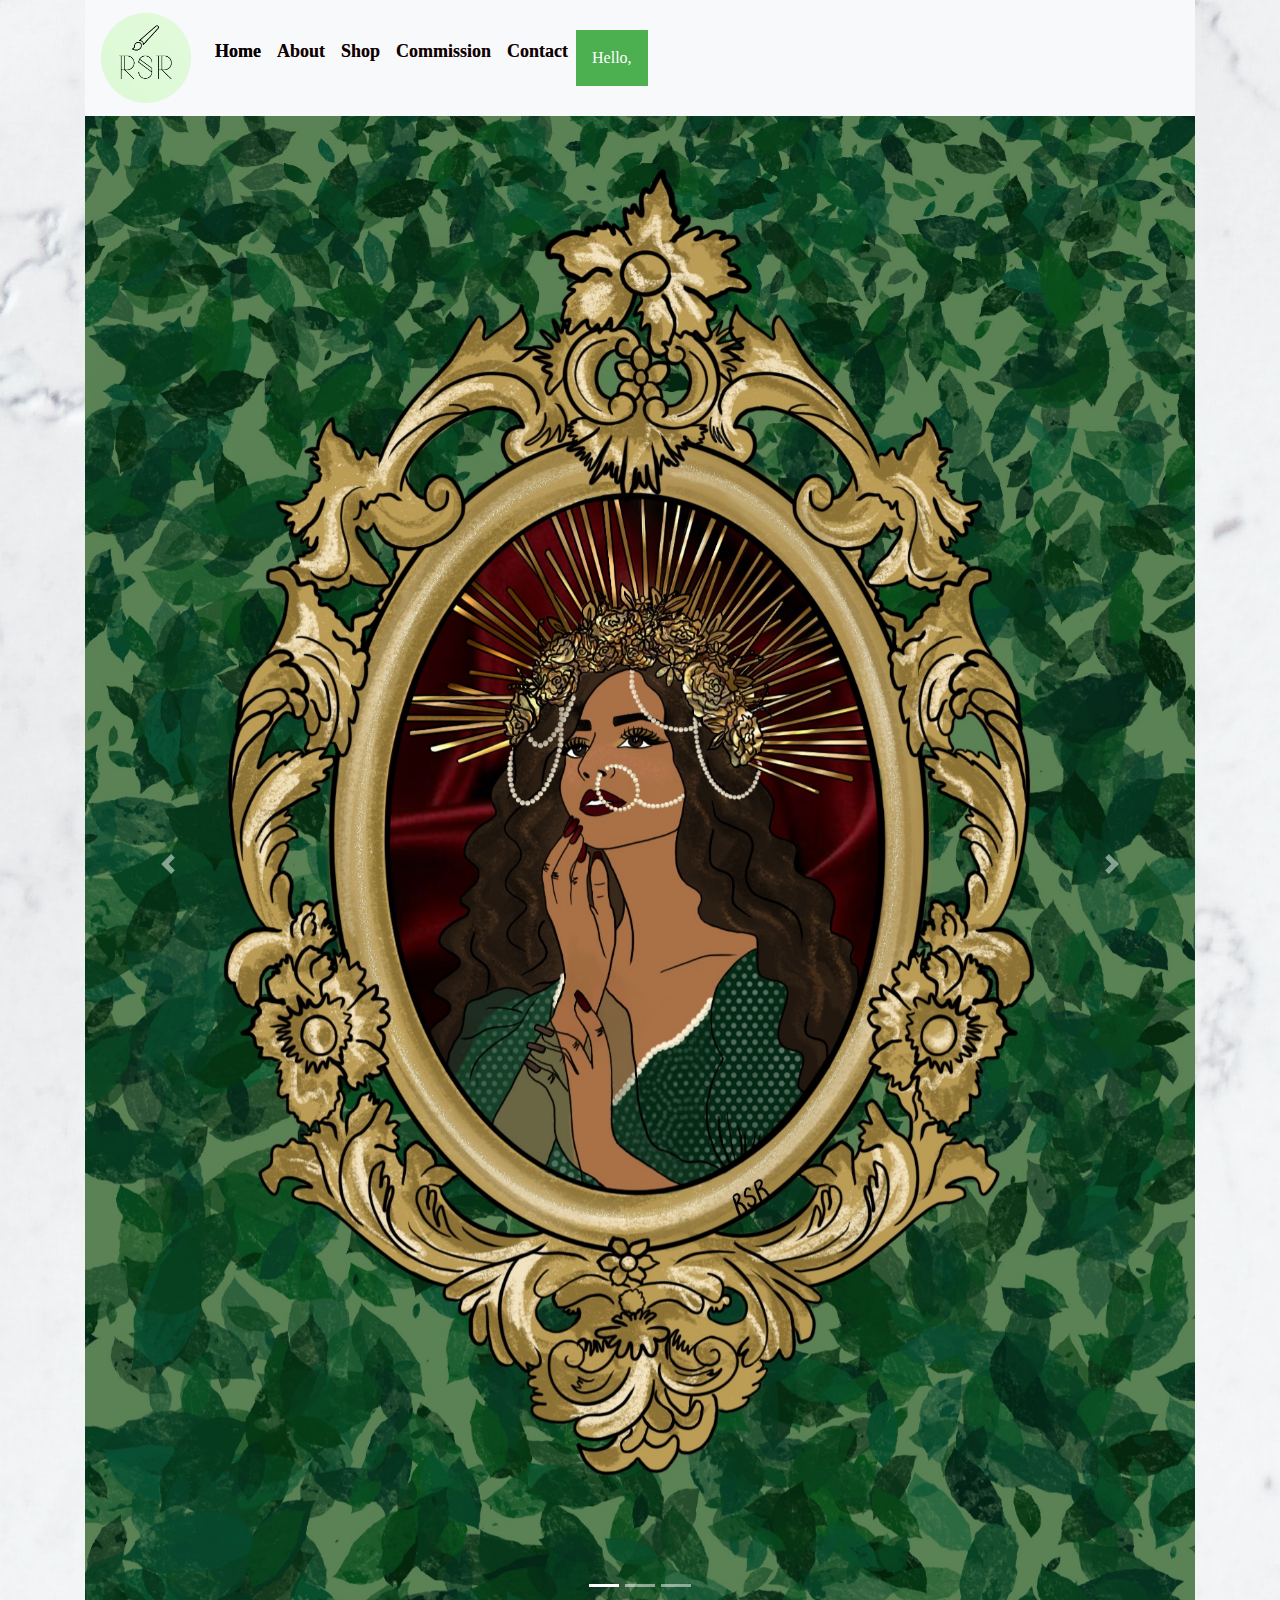
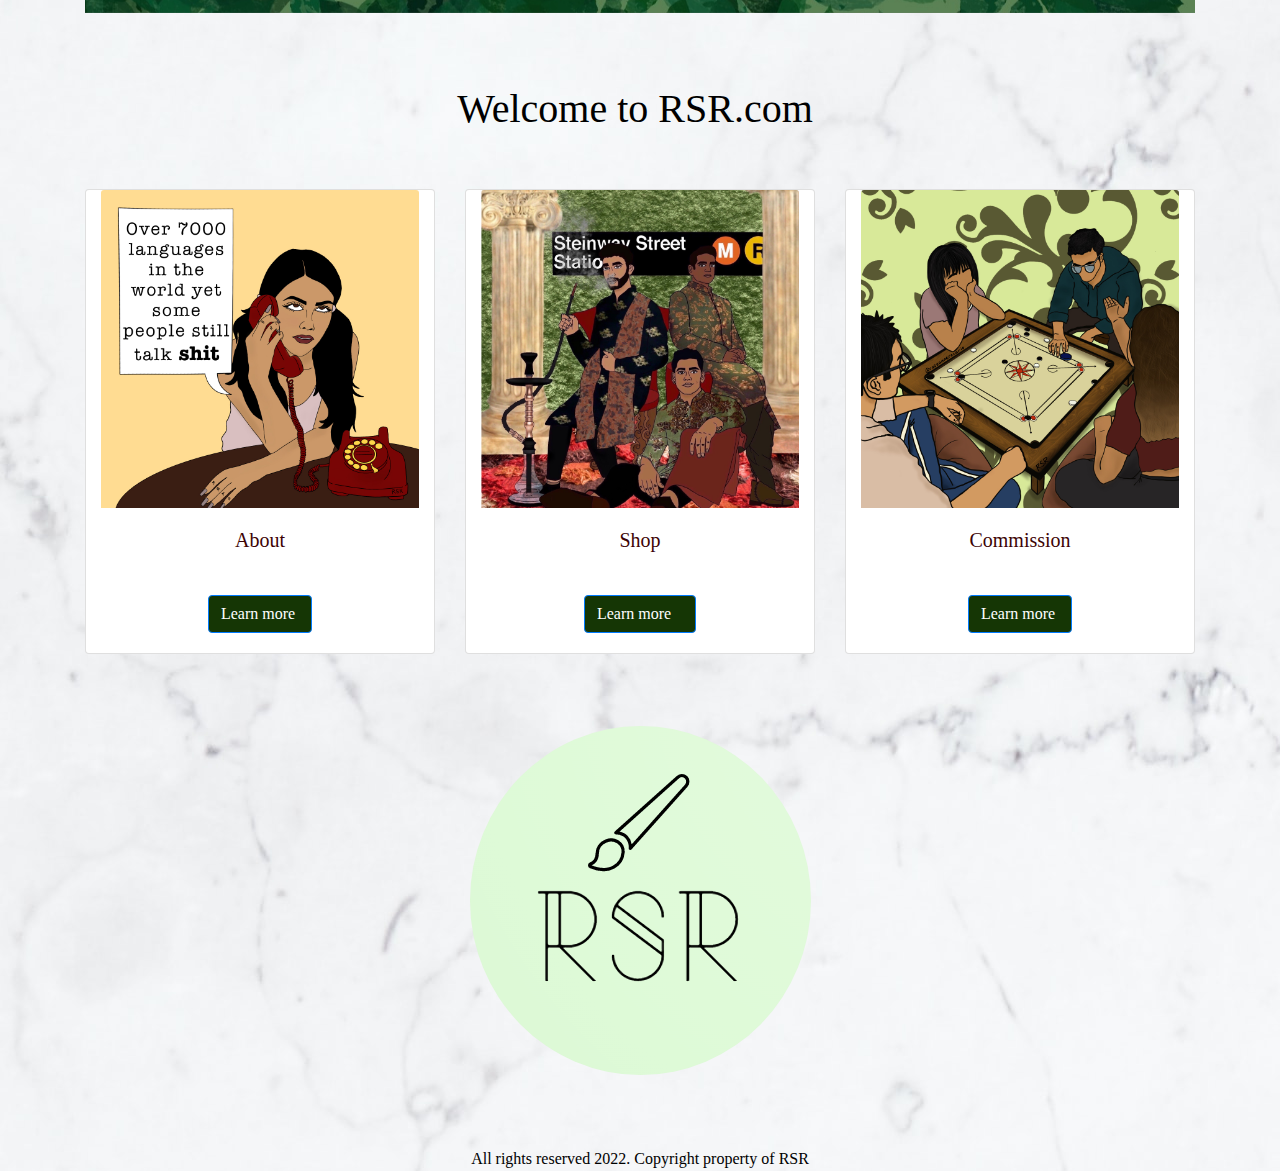
<file: index.html>
<!DOCTYPE html>
<html lang="en">
  <head>
    <meta charset="utf-8">
	<meta http-equiv="X-UA-Compatible" content="IE=edge">
	<meta name="viewport" content="width=device-width, initial-scale=1">
    <title>RSR</title>
    <!-- Bootstrap -->
	<link href="css/bootstrap-4.4.1.css" rel="stylesheet">
	<link href="styles.css" rel="stylesheet" type="text/css">
	<link href="favicon_io/favicon.ico" rel="icon">
  <style>
  .dropbtn {
    background-color: #4CAF50;
    color: white;
    padding: 16px;
    font-size: 16px;
    border: none;
    cursor: pointer;
  }
  
  .dropdown {
    position: relative;
    display: inline-block;
  }
  
  .dropdown-content {
    display: none;
    position: absolute;
    background-color: #f9f9f9;
    min-width: 160px;
    box-shadow: 0px 8px 16px 0px rgba(0,0,0,0.2);
    z-index: 1;
  }
  
  .dropdown-content a {
    color: black;
    padding: 12px 16px;
    text-decoration: none;
    display: block;
  }
  
  .dropdown-content a:hover {background-color: #f1f1f1}
  
  .dropdown:hover .dropdown-content {
    display: block;
  }
  
  .dropdown:hover .dropbtn {
    background-color: #3e8e41;
  }
</style>
  </head>
  <body>
  <div class="container-fluid">
    <div class="container">
      <nav class="navbar navbar-expand-lg navbar-light bg-light"> <a class="navbar-brand" href="index.html"><img src="RSR Logo.png" alt="RSR Logo" width="400" height="400" class="img-fluid rounded-circle"/></a>
        <button class="navbar-toggler" type="button" data-toggle="collapse" data-target="#navbarSupportedContent1" aria-controls="navbarSupportedContent1" aria-expanded="false" aria-label="Toggle navigation"> <span class="navbar-toggler-icon"></span></button>
        <div class="collapse navbar-collapse" id="navbarSupportedContent1">
          <ul class="navbar-nav mr-auto">
            <li class="nav-item active"> <a class="nav-link" href="index.html">Home <span class="sr-only">(current)</span></a></li>
            <li class="nav-item"> <a class="nav-link" href="about.html">About</a></li>
            <li class="nav-item"> <a class="nav-link" href="shop.html">Shop</a></li>
            <li class="nav-item"> <a class="nav-link" href="commission.html">Commission</a></li>
            <li class="nav-item"> <a class="nav-link" href="contact.html">Contact</a></li>
            
            <div class="dropdown">
              <a href="profileRegistrationForm.html">
              <button class="dropbtn" id="welcomeMessage">Hello, </button> </a>
              <div class="dropdown-content">
              <a href="profilePage.html">Profile</a>
              <a href="myArtwork.html">My artwork</a>
              <a href="#" onclick="logout()">Logout</a>
              <!--a href="#">Link 3-->
              </div>
            </div>
          </ul>
        </div>
</nav>
      <div id="carouselExampleIndicators1" class="carousel slide" data-ride="carousel" style="background-color: grey">
        <ol class="carousel-indicators">
          <li data-target="#carouselExampleIndicators1" data-slide-to="0" class="active"></li>
          <li data-target="#carouselExampleIndicators1" data-slide-to="1"></li>
          <li data-target="#carouselExampleIndicators1" data-slide-to="2"></li>
        </ol>
        <div class="carousel-inner" role="listbox">
          <div class="carousel-item active"> <img class="d-block mx-auto img-fluid" src="images/Moharani.jpg" alt="First slide">
            <div class="carousel-caption">
              
              
            </div>
          </div>
          <div class="carousel-item"> <img class="d-block mx-auto img-fluid" src="images/Inner_Tiger.jpg" alt="Second slide">
            <div class="carousel-caption">
              
            </div>
          </div>
          <div class="carousel-item"> <img class="d-block mx-auto img-fluid" src="images/The_Chitkaar.jpg" alt="Third slide">
            <div class="carousel-caption">
              
            </div>
          </div>
        </div>
        <a class="carousel-control-prev" href="#carouselExampleIndicators1" role="button" data-slide="prev"> <span class="carousel-control-prev-icon" aria-hidden="true"></span> <span class="sr-only">Previous</span></a> <a class="carousel-control-next" href="#carouselExampleIndicators1" role="button" data-slide="next"> <span class="carousel-control-next-icon" aria-hidden="true"></span> <span class="sr-only">Next</span></a></div>
		<br>
		<br>
		<br>
      <h1 class="text-center">Welcome to RSR.com&nbsp;</h1>
<br>
		<br>
      <div class="row">
        <div class="col-xl-4">
          <div class="card col-md-4 col-xl-12"> <img class="card-img-top img-fluid" src="images/Talking_Shit.jpg" alt="Card image cap">
            <div class="card-body">
              <h5 class="card-title text-center">About</h5>
              <p class="card-text text-center">&nbsp;</p>
              <a href="about.html" class="btn btn-primary">Learn more&nbsp;</a> </div>
          </div>
        </div>
        <div class="col-xl-4">
          <div class="card col-md-4 col-xl-12"> <img class="card-img-top img-fluid" src="images/Sher_Of_Steinway_Street.jpg" alt="Card image cap">
            <div class="card-body">
              <h5 class="card-title text-center">Shop</h5>
              <p class="card-text text-center">&nbsp;</p>
              <a href="shop.html" class="btn btn-primary">Learn more&nbsp; &nbsp;</a> </div>
          </div>
        </div>
        <div class="col-xl-4">
          <div class="card col-md-4 col-xl-12"> <img class="card-img-top img-fluid" src="images/Carrom_Boreeeed.jpg" alt="Card image cap">
            <div class="card-body">
              <h5 class="card-title text-center">Commission</h5>
              <p class="card-text text-center">&nbsp;</p>
              <a href="commission.html" class="btn btn-primary">Learn more&nbsp;</a> </div>
          </div>
        </div>
      </div>
      <br>
	  <br>
	  <footer>&nbsp;</footer>
	  <div class="text-center">
	    <div class="col-xl-12"><img src="RSR Logo.png" alt="Logo" class="rounded-circle img-fluid"></div>
		  <br>
		  <br>
		  <br>
	    <div class="footer">All rights reserved 2022. Copyright property of RSR</div>
      </div>
    </div>
  </div>
  	
<!-- body code goes here -->
<!-- Scripts and JavaScript code -->
<script src="https://npmcdn.com/parse/dist/parse.min.js"></script>
<script>
  // Initialize Parse
  Parse.initialize("vTvoKmj1THgT8KVwWnKLQ1bLiAHZbc98xZj3V3zL", "1EtflPCMxsYzwARwzwnba08TFwOjRpCc5z24kBtl");
  Parse.serverURL = "https://parseapi.back4app.com/";

  // Check if the user is authenticated and display the profile information
  function checkAuthentication() {
    var currentUser = Parse.User.current();

    if (currentUser) {
      console.log('User is authenticated: ' + currentUser.get("username"));

      // Display the welcome message
      document.getElementById("welcomeMessage").textContent = 'Hello, ' + currentUser.get("username") + '!';

      // Display the email
      document.getElementById("email").textContent = currentUser.get("email");
    } else {
      console.log('User is not authenticated');
      //window.location.href = "profileRegistrationForm.html";
    }
  }

  // Call the checkAuthentication function after the page has finished loading
  document.addEventListener('DOMContentLoaded', checkAuthentication);

  // Function to log out the user
  function logout() {
    Parse.User.logOut().then(() => {
      console.log('User logged out successfully');
      // Redirect to the login page or any other desired page after logout
      window.location.href = "index.html";
    }).catch((error) => {
      console.log('Error while logging out: ' + error.message);
    });
  }
</script>
	<!-- jQuery (necessary for Bootstrap's JavaScript plugins) --> 
	<script src="js/jquery-3.4.1.min.js"></script>

	<!-- Include all compiled plugins (below), or include individual files as needed -->
	<script src="js/popper.min.js"></script> 
  <script src="js/bootstrap-4.4.1.js"></script>
  </body>
</html>
</file>
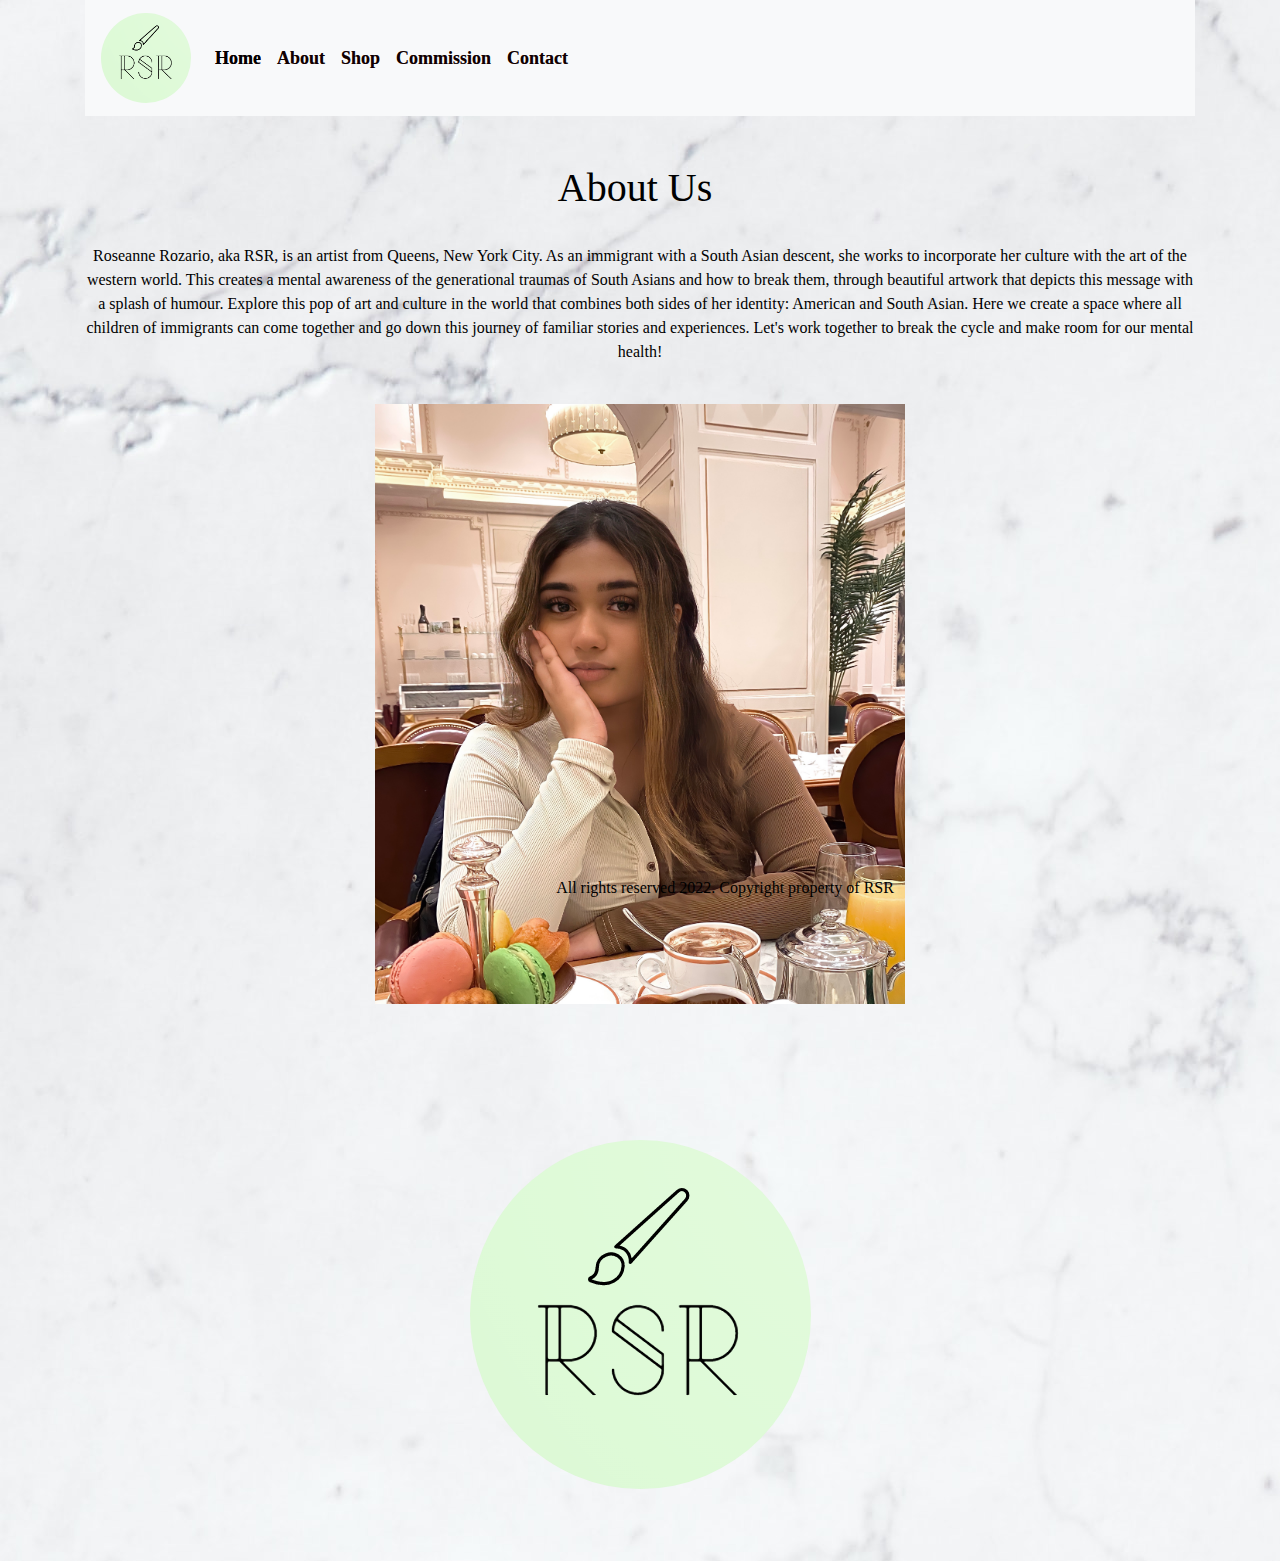
<file: about.html>
<!DOCTYPE html>
<html lang="en">
  <head>
    <meta charset="utf-8">
	<meta http-equiv="X-UA-Compatible" content="IE=edge">
	<meta name="viewport" content="width=device-width, initial-scale=1">
    <title>RSR - About</title>
    <!-- Bootstrap -->
	<link href="css/bootstrap-4.4.1.css" rel="stylesheet">
	<link href="styles.css" rel="stylesheet" type="text/css">
	<link href="favicon_io/favicon.ico" rel="icon">
  </head>
  <body>
  <div class="container-fluid">
    <div class="container">
      <nav class="navbar navbar-expand-lg navbar-light bg-light"> <a class="navbar-brand" href="index.html"><img src="RSR Logo.png" alt="" width="341" height="349" class="img-fluid rounded-circle"/></a>
        
        <div class="collapse navbar-collapse" id="navbarSupportedContent1">
          <ul class="navbar-nav mr-auto">
            <li class="nav-item active"> <a class="nav-link" href="index.html">Home <span class="sr-only">(current)</span></a></li>
            <li class="nav-item"> <a class="nav-link" href="about.html">About</a></li>
            <li class="nav-item"> <a class="nav-link" href="shop.html">Shop</a></li>
            <li class="nav-item"> <a class="nav-link" href="commission.html">Commission</a></li>
            <li class="nav-item"> <a class="nav-link" href="contact.html">Contact</a></li>
          </ul>
        </div>
</nav>
      
		<br>
		<br>
      <h1 class="text-center">About Us&nbsp;</h1>
		<br>
      <p class="text-center">Roseanne Rozario, aka RSR, is an artist from Queens, New York City. As an immigrant with a South Asian descent, she works to incorporate her culture with the art of the western world. This creates a mental awareness of the generational traumas of South Asians and how to break them, through beautiful artwork that depicts this message with a splash of humour. Explore this pop of art and culture in the world that combines both sides of her identity: American and South Asian. Here we create a space where all children of immigrants can come together and go down this journey of familiar stories and experiences. Let's work together to break the cycle and make room for our mental health!<br>
	  </p>
		<br>
		<p class="text-center"> 
		   <img src="images/Remini20211119215608897.jpg" width="530" height="600" alt="The Artist"/></p>
	  	<br>
		<br>
		<br>
		<br>
	  <footer>&nbsp;</footer>
	  <div class="text-center">
	    <div class="col-xl-12"><img src="RSR Logo.png" alt="Logo" class="rounded-circle img-fluid"></div>
		  <br>
		  <br>
		  <br>
	    <div class="col-xl-13">All rights reserved 2022. Copyright property of RSR</div>
      </div>
    </div>
  </div>
  	
<!-- body code goes here -->


	<!-- jQuery (necessary for Bootstrap's JavaScript plugins) --> 
	<script src="js/jquery-3.4.1.min.js"></script>

	<!-- Include all compiled plugins (below), or include individual files as needed -->
	<script src="js/popper.min.js"></script> 
  <script src="js/bootstrap-4.4.1.js"></script>
  </body>
</html>
</file>
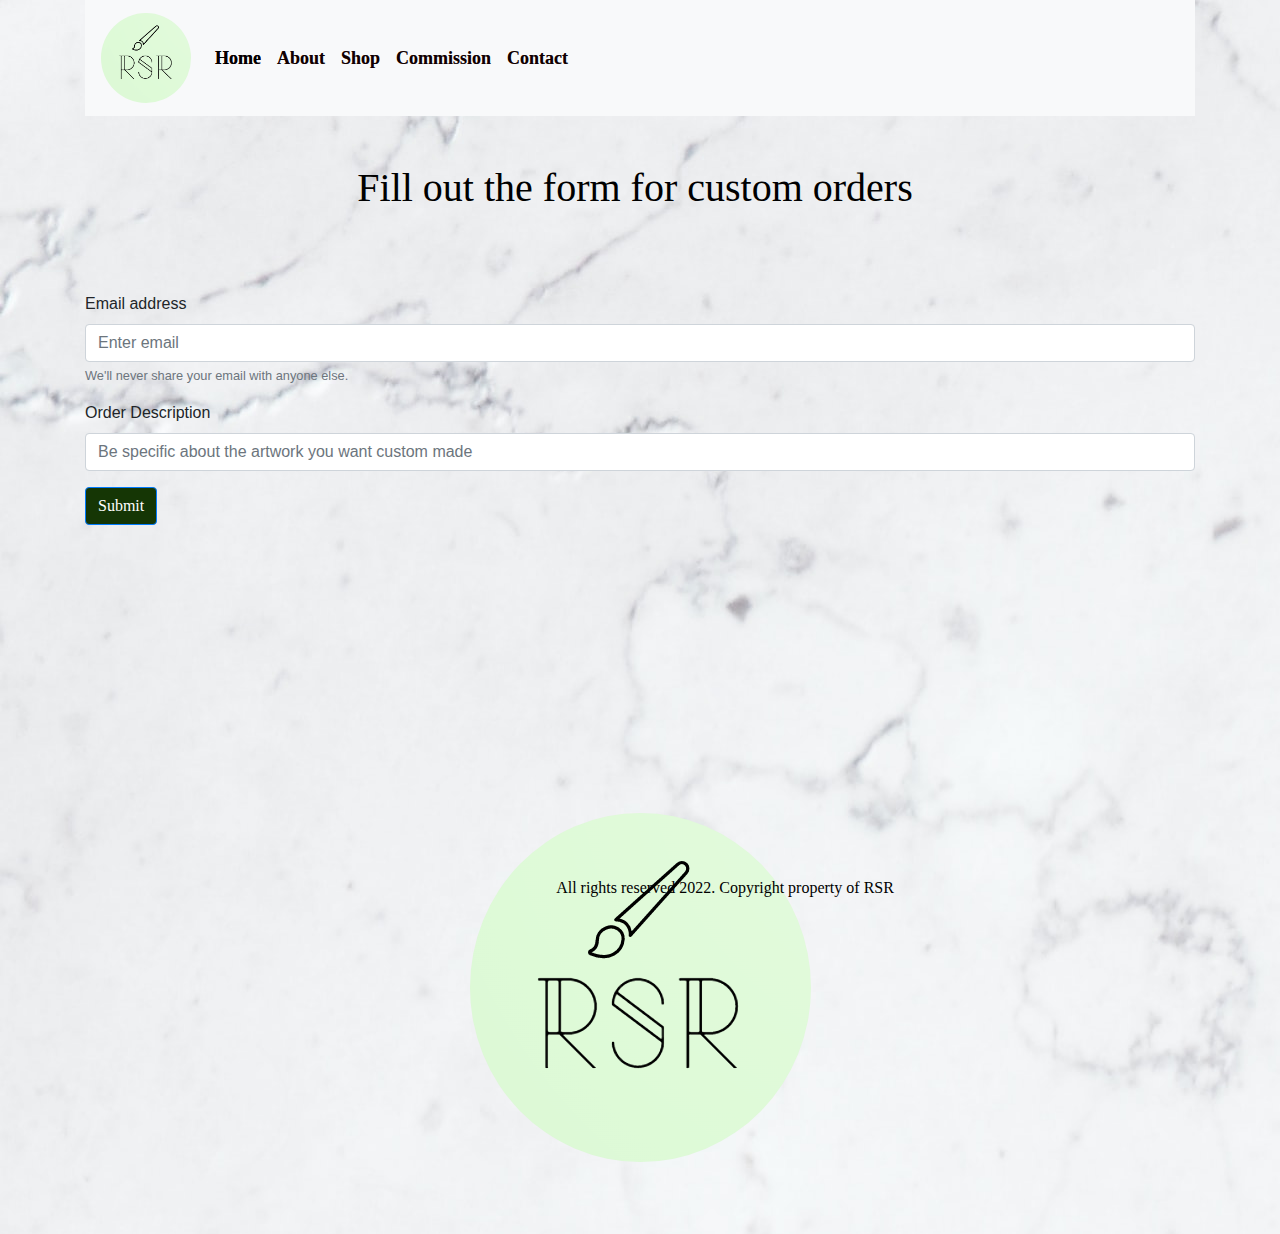
<file: commission.html>
<!DOCTYPE html>
<html lang="en">
  <head>
    <meta charset="utf-8">
	<meta http-equiv="X-UA-Compatible" content="IE=edge">
	<meta name="viewport" content="width=device-width, initial-scale=1">
    <title>RSR - Commission</title>
    <!-- Bootstrap -->
	<link href="css/bootstrap-4.4.1.css" rel="stylesheet">
	<link href="styles.css" rel="stylesheet" type="text/css">
	<link href="favicon_io/favicon.ico" rel="icon">
  </head>
  <body>
  <div class="container-fluid">
    <div class="container">
      <nav class="navbar navbar-expand-lg navbar-light bg-light"> <a class="navbar-brand" href="index.html"><img src="RSR Logo.png" alt="" width="341" height="349" class="img-fluid rounded-circle"/></a>
        
        <div class="collapse navbar-collapse" id="navbarSupportedContent1">
          <ul class="navbar-nav mr-auto">
            <li class="nav-item active"> <a class="nav-link" href="index.html">Home <span class="sr-only">(current)</span></a></li>
            <li class="nav-item"> <a class="nav-link" href="about.html">About</a></li>
            <li class="nav-item"> <a class="nav-link" href="shop.html">Shop</a></li>
            <li class="nav-item"> <a class="nav-link" href="commission.html">Commission</a></li>
            <li class="nav-item"> <a class="nav-link" href="contact.html">Contact</a></li>
          </ul>
        </div>
</nav>
      
		<br>
		<br>
      <h1 class="text-center">Fill out the form for custom orders&nbsp;</h1>
		<br>
		<br>
		<br>
		<form>
			
		  <div class="form-group">
		    <label for="exampleInputEmail1">Email address</label>
		    <input type="email" class="form-control" id="exampleInputEmail1" placeholder="Enter email">
		    <small id="emailHelp1" class="form-text text-muted">We'll never share your email with anyone else.</small> </div>
		  <div class="form-group">
		    <label for="exampleInputOrderDescription">Order Description</label>
		    <input type="description" class="form-control" id="exampleInputDescription" placeholder="Be specific about the artwork you want custom made">
	      </div>
			<a href="form validation.html" type="submit" class="btn btn-primary">Submit</a>
		
	  </form>
	  <br>
		
        <br>
		<br>
		<br>
		<br>
        <br>
	    <br>
		<br>
		<br>
		<br>
		<br>
	  <footer>&nbsp;</footer>
	  <div class="text-center">
	    <div class="col-xl-12"><img src="RSR Logo.png" alt="Logo" class="rounded-circle img-fluid"></div>
		  <br>
		  <br>
		  <br>
	    <div class="col-xl-13">All rights reserved 2022. Copyright property of RSR</div>
      </div>
    </div>
  </div>
  	
<!-- body code goes here -->


	<!-- jQuery (necessary for Bootstrap's JavaScript plugins) --> 
	<script src="js/jquery-3.4.1.min.js"></script>

	<!-- Include all compiled plugins (below), or include individual files as needed -->
	<script src="js/popper.min.js"></script> 
  <script src="js/bootstrap-4.4.1.js"></script>
  </body>
</html>
</file>
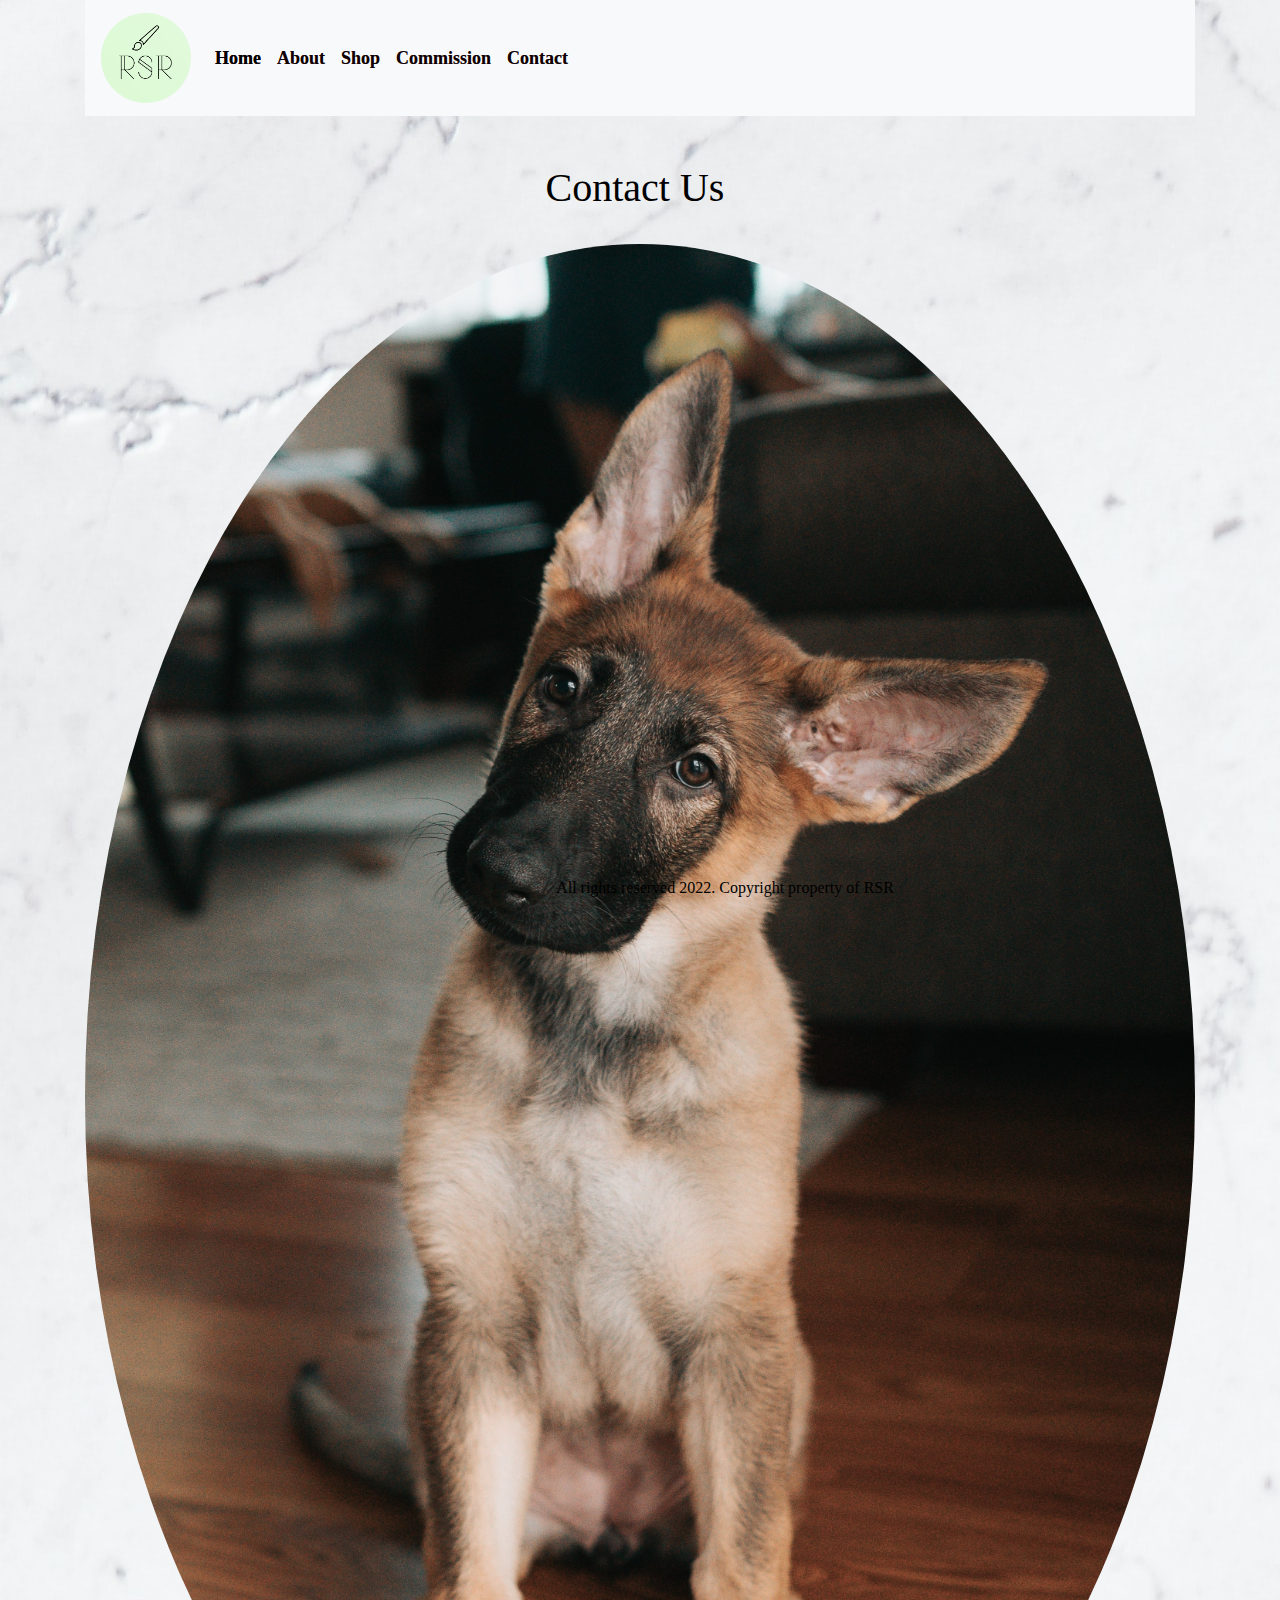
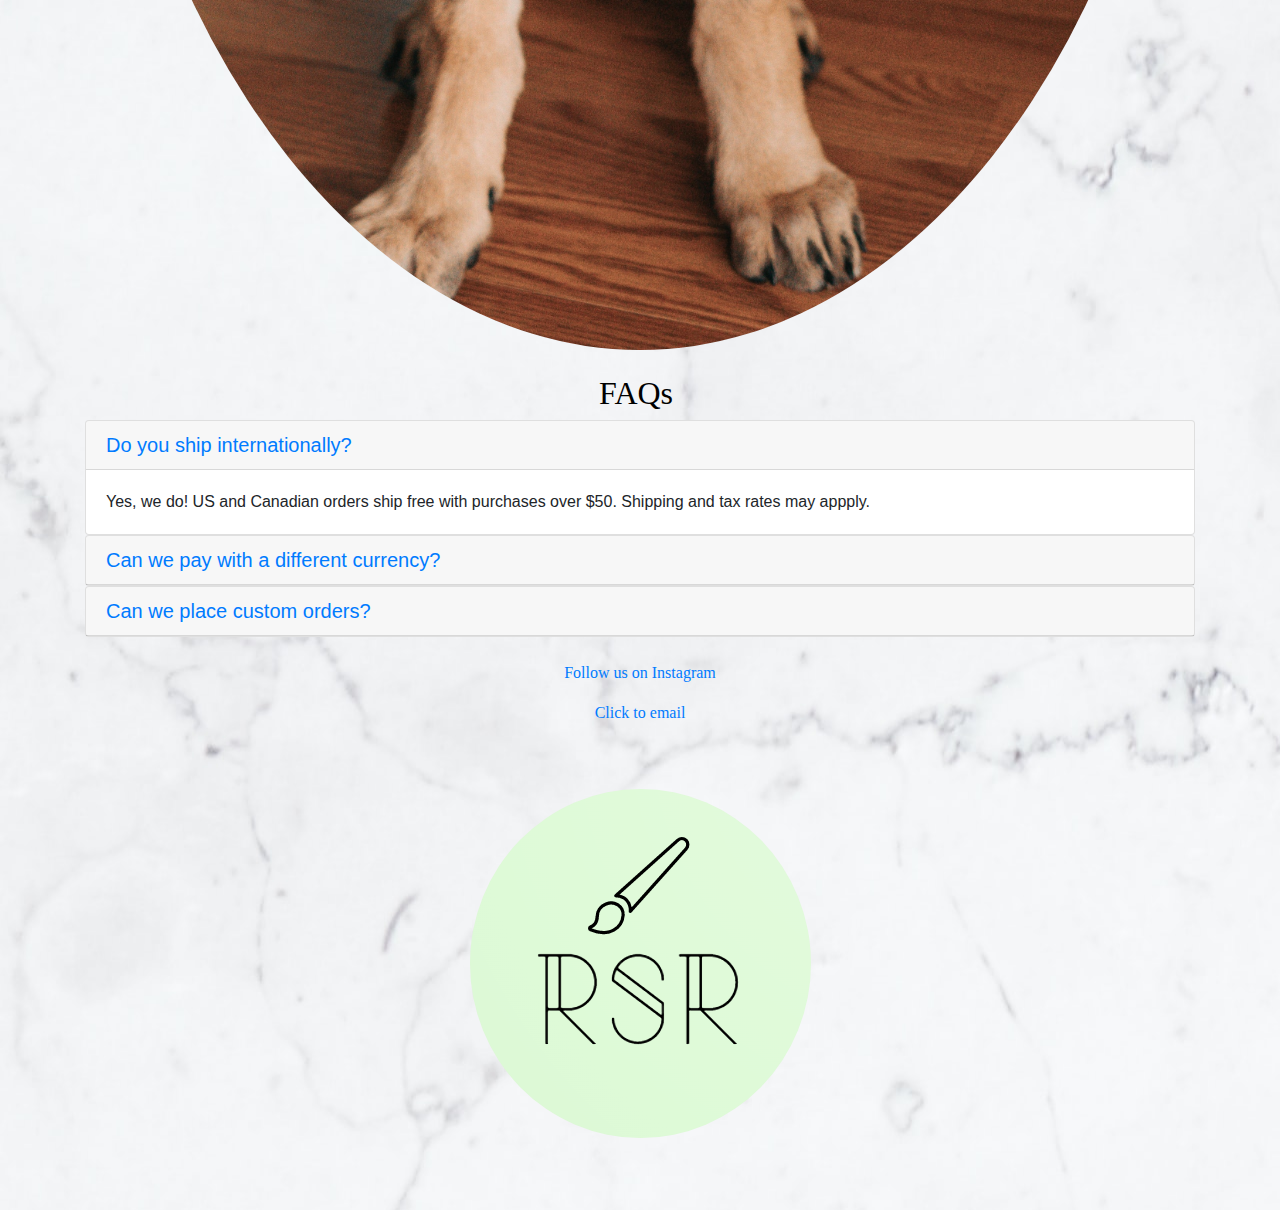
<file: contact.html>
<!DOCTYPE html>
<html lang="en">
  <head>
    <meta charset="utf-8">
	<meta http-equiv="X-UA-Compatible" content="IE=edge">
	<meta name="viewport" content="width=device-width, initial-scale=1">
    <title>RSR - Contact</title>
    <!-- Bootstrap -->
	<link href="css/bootstrap-4.4.1.css" rel="stylesheet">
	<link href="styles.css" rel="stylesheet" type="text/css">
	<link href="favicon_io/favicon.ico" rel="icon">
  </head>
  <body>
  <div class="container-fluid">
    <div class="container">
      <nav class="navbar navbar-expand-lg navbar-light bg-light"> <a class="navbar-brand" href="index.html"><img src="RSR Logo.png" alt="" width="341" height="349" class="img-fluid rounded-circle"/></a>
        
        <div class="collapse navbar-collapse" id="navbarSupportedContent1">
          <ul class="navbar-nav mr-auto">
            <li class="nav-item active"> <a class="nav-link" href="index.html">Home <span class="sr-only">(current)</span></a></li>
            <li class="nav-item"> <a class="nav-link" href="about.html">About</a></li>
            <li class="nav-item"> <a class="nav-link" href="shop.html">Shop</a></li>
            <li class="nav-item"> <a class="nav-link" href="commission.html">Commission</a></li>
            <li class="nav-item"> <a class="nav-link" href="contact.html">Contact</a></li>
          </ul>
        </div>
</nav>
      
		<br>
		<br>
      <h1 class="text-center">Contact Us&nbsp;</h1>
		
		<br>
	  
		
		
		<img src="images/dex-ezekiel-fg8tdcxrkrA-unsplash.jpg" class="img-fluid rounded-circle" alt="Placeholder image"><br>
		<br>
		<h2 class="text-center">FAQs&nbsp;</h2>
		
	  <div id="accordion1" role="tablist">
		  <div class="card">
		    <div class="card-header" role="tab" id="headingOne1">
		      <h5 class="mb-0"> <a data-toggle="collapse" href="#collapseOne1" role="button" aria-expanded="true" aria-controls="collapseOne1"> Do you ship internationally? </a> </h5>
	        </div>
		    <div id="collapseOne1" class="collapse show" role="tabpanel" aria-labelledby="headingOne1" data-parent="#accordion1">
		      <div class="card-body">Yes, we do! US and Canadian orders ship free with purchases over $50. Shipping and tax rates may appply.&nbsp;&nbsp;</div>
	        </div>
	      </div>
		  <div class="card">
		    <div class="card-header" role="tab" id="headingTwo1">
		      <h5 class="mb-0"> <a class="collapsed" data-toggle="collapse" href="#collapseTwo1" role="button" aria-expanded="false" aria-controls="collapseTwo1"> Can we pay with a different currency? </a> </h5>
	        </div>
		    <div id="collapseTwo1" class="collapse" role="tabpanel" aria-labelledby="headingTwo1" data-parent="#accordion1">
		      <div class="card-body">Yes! Currency rates are converted to USD.</div>
	        </div>
	      </div>
		  <div class="card">
		    <div class="card-header" role="tab" id="headingThree1">
		      <h5 class="mb-0"> <a class="collapsed" data-toggle="collapse" href="#collapseThree1" role="button" aria-expanded="false" aria-controls="collapseThree1"> Can we place custom orders? </a> </h5>
	        </div>
		    <div id="collapseThree1" class="collapse" role="tabpanel" aria-labelledby="headingThree1" data-parent="#accordion1">
		      <div class="card-body">Custom orders are placed through the commissions form on our page. Fill it in and expect a response from our team as soon as we possibly can. Time rates may vary due to a large scale of orders. </div>
	        </div>
	      </div>
	  </div>
	  <br>
      <p class="text-center"><a href="https://www.instagram.com/rsrdotcom/?hl=en">Follow us on Instagram</a></p>
	  <p class="text-center"><a href="mailto:roseannerozario@yahoo.com">Click to email</a></p>
		<br>
	  <footer>&nbsp;</footer>
	  <div class="text-center">
	    <div class="col-xl-12"><img src="RSR Logo.png" alt="Logo" class="rounded-circle img-fluid"></div>
		  <br>
		  <br>
		  <br>
	    <div class="col-xl-13">All rights reserved 2022. Copyright property of RSR</div>
      </div>
    </div>
  </div>
  	
<!-- body code goes here -->


	<!-- jQuery (necessary for Bootstrap's JavaScript plugins) --> 
	<script src="js/jquery-3.4.1.min.js"></script>

	<!-- Include all compiled plugins (below), or include individual files as needed -->
	<script src="js/popper.min.js"></script> 
  <script src="js/bootstrap-4.4.1.js"></script>
  </body>
</html>
</file>
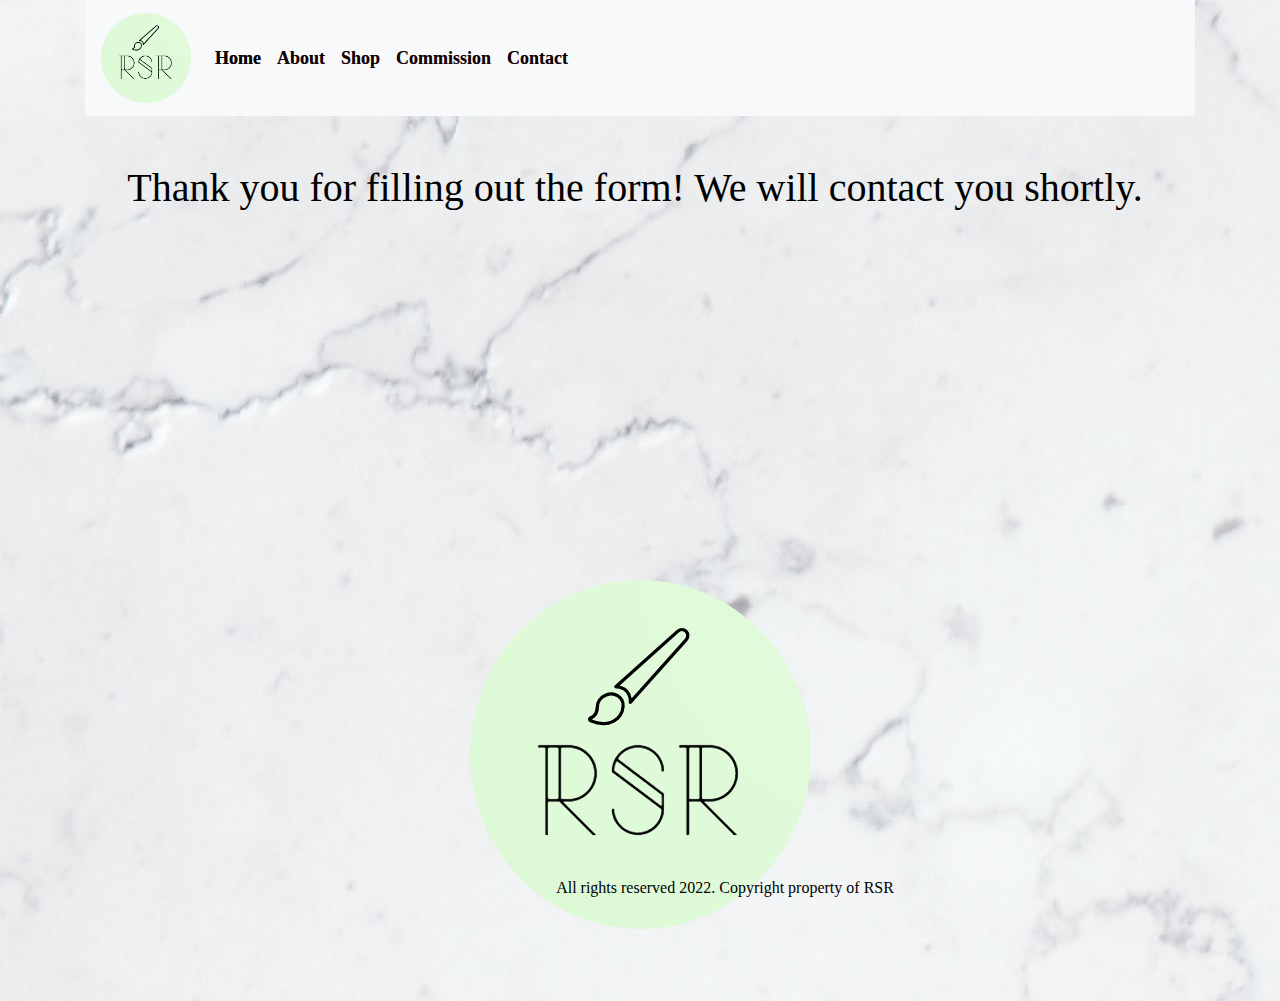
<file: form validation.html>
<!DOCTYPE html>
<html lang="en">
  <head>
    <meta charset="utf-8">
	<meta http-equiv="X-UA-Compatible" content="IE=edge">
	<meta name="viewport" content="width=device-width, initial-scale=1">
    <title>RSR - Commission</title>
    <!-- Bootstrap -->
	<link href="css/bootstrap-4.4.1.css" rel="stylesheet">
	<link href="styles.css" rel="stylesheet" type="text/css">
	<link href="favicon_io/favicon.ico" rel="icon">
  </head>
  <body>
  <div class="container-fluid">
    <div class="container">
      <nav class="navbar navbar-expand-lg navbar-light bg-light"> <a class="navbar-brand" href="index.html"><img src="RSR Logo.png" alt="" width="341" height="349" class="img-fluid rounded-circle"/></a>
        
        <div class="collapse navbar-collapse" id="navbarSupportedContent1">
          <ul class="navbar-nav mr-auto">
            <li class="nav-item active"> <a class="nav-link" href="index.html">Home <span class="sr-only">(current)</span></a></li>
            <li class="nav-item"> <a class="nav-link" href="about.html">About</a></li>
            <li class="nav-item"> <a class="nav-link" href="shop.html">Shop</a></li>
            <li class="nav-item"> <a class="nav-link" href="commission.html">Commission</a></li>
            <li class="nav-item"> <a class="nav-link" href="contact.html">Contact</a></li>
          </ul>
        </div>
</nav>
      
		<br>
		<br>
      <h1 class="text-center">Thank you for filling out the form! We will contact you shortly.&nbsp;</h1>
		<br>
		<br>
		<br>
		
	  <br>
		
        <br>
		<br>
		<br>
		<br>
        <br>
	    <br>
		<br>
		<br>
		<br>
		<br>
	  <footer>&nbsp;</footer>
	  <div class="text-center">
	    <div class="col-xl-12"><img src="RSR Logo.png" alt="Logo" class="rounded-circle img-fluid"></div>
		  <br>
		  <br>
		  <br>
	    <div class="col-xl-13">All rights reserved 2022. Copyright property of RSR</div>
      </div>
    </div>
  </div>
  	
<!-- body code goes here -->


	<!-- jQuery (necessary for Bootstrap's JavaScript plugins) --> 
	<script src="js/jquery-3.4.1.min.js"></script>

	<!-- Include all compiled plugins (below), or include individual files as needed -->
	<script src="js/popper.min.js"></script> 
  <script src="js/bootstrap-4.4.1.js"></script>
  </body>
</html>
</file>
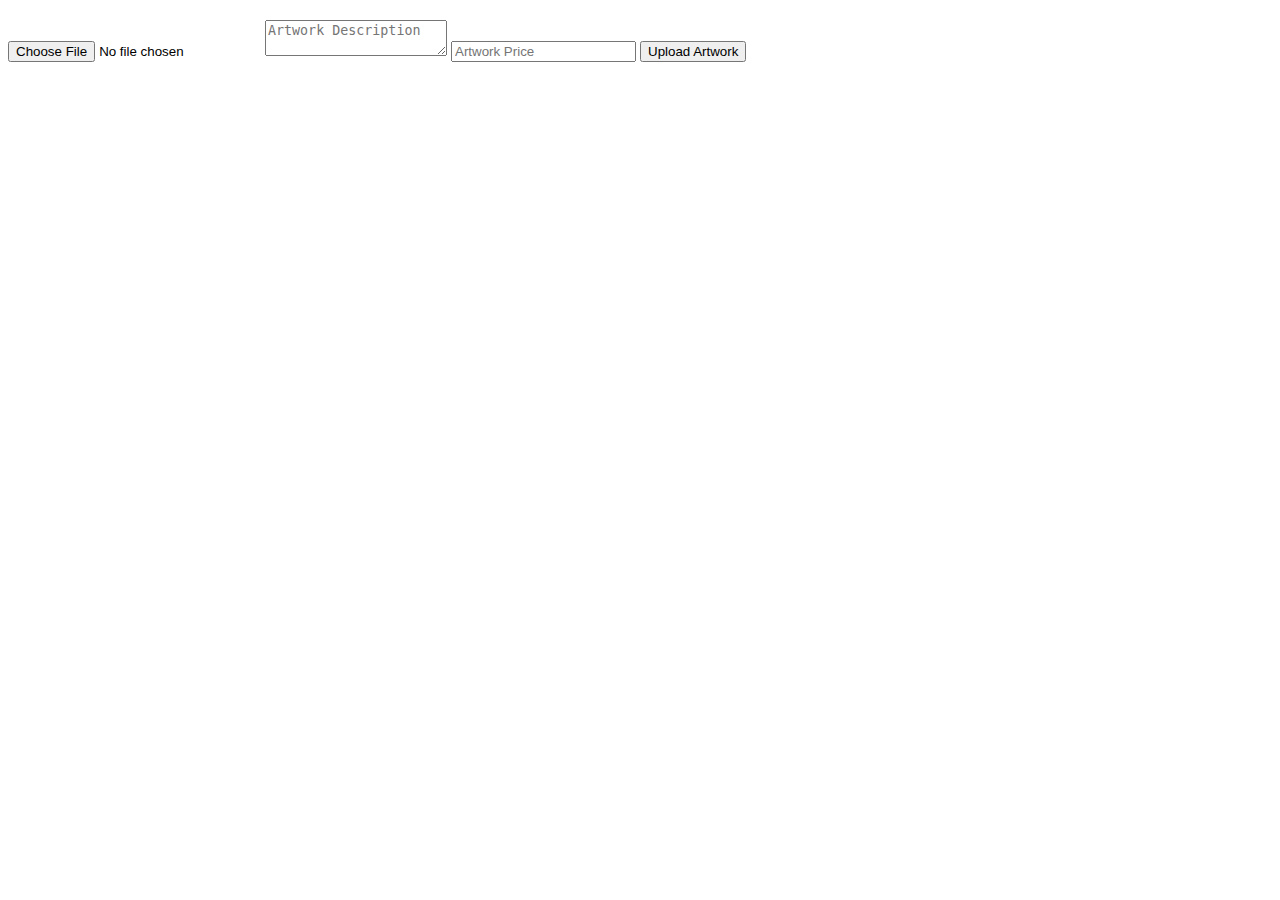
<file: myArtwork.html>
<!DOCTYPE html>
<html lang="en">
<head>
  <!-- Head content -->
  <style>
    /* CSS style for the container of uploaded artworks */
    #artworksContainer {
      display: flex;
      flex-wrap: wrap;
    }

    /* CSS style for each artwork item */
    .artwork-item {
      flex: 0 0 250px; /* Fix the width of each item to 250px */
      margin: 10px; /* Add margin to separate artworks */
    }

    /* CSS style for the artwork images */
    .artwork-item img {
      width: 100%;
      height: auto;
    }
  </style>
</head>
<body>
  <!-- HTML body content -->
  <!-- Add this element where you want to display the username -->
  <h2 id="artworkMessage"></h2>

  <!-- Form for image, description, and price upload -->
  <form id="uploadForm">
    <input type="file" id="artworkImage" accept="image/*">
    <textarea id="artworkDescription" placeholder="Artwork Description"></textarea>
    <input type="number" id="artworkPrice" placeholder="Artwork Price">
    <button type="button" onclick="uploadArtwork()">Upload Artwork</button>
  </form>

  <!-- Container to display uploaded artworks -->
  <div id="artworksContainer"></div>

  <!-- Scripts and JavaScript code -->
  <script src="https://npmcdn.com/parse/dist/parse.min.js"></script>
  <script>
    // Define currentUser as a global variable
  var currentUser;

    // Initialize Parse
    Parse.initialize("vTvoKmj1THgT8KVwWnKLQ1bLiAHZbc98xZj3V3zL", "1EtflPCMxsYzwARwzwnba08TFwOjRpCc5z24kBtl");
    Parse.serverURL = "https://parseapi.back4app.com/";

    // Check if the user is authenticated and display the profile information
    function checkAuthentication() {
      currentUser = Parse.User.current();

      if (currentUser) {
        console.log('User is authenticated: ' + currentUser.get("username"));

        // Display the welcome message
        document.getElementById("artworkMessage").textContent = currentUser.get("username") + ' Artworks ' + '!';

        // Display the email
        //document.getElementById("email").textContent = currentUser.get("email");

        // Fetch and display the uploaded artworks
        displayArtworks(currentUser);
      } else {
        console.log('User is not authenticated');
        window.location.href = "profileRegistrationForm.html";
      }
    }

    // Call the checkAuthentication function after the page has finished loading
    document.addEventListener('DOMContentLoaded', checkAuthentication);

    // Function to handle artwork upload
    function uploadArtwork() {
      var currentUser = Parse.User.current();

      if (currentUser) {
        var artworkImage = document.getElementById("artworkImage").files[0];
        var artworkDescription = document.getElementById("artworkDescription").value;
        var artworkPrice = parseFloat(document.getElementById("artworkPrice").value);

        if (!artworkImage || !artworkDescription || isNaN(artworkPrice)) {
          alert("Please fill in all fields.");
          return;
        }

        var Artwork = Parse.Object.extend("Artwork");
        var artwork = new Artwork();

        artwork.set("user", currentUser);
        artwork.set("description", artworkDescription);
        artwork.set("price", artworkPrice);

        var artworkImageFile = new Parse.File("artworkImage.jpg", artworkImage);
        artwork.set("image", artworkImageFile);

        artwork.save().then(function(savedArtwork) {
          console.log("Artwork uploaded successfully!");
          // Clear the form fields after successful upload
          document.getElementById("artworkImage").value = "";
          document.getElementById("artworkDescription").value = "";
          document.getElementById("artworkPrice").value = "";

          // Refresh the displayed artworks to include the newly uploaded artwork
          displayArtworks(currentUser);
        }).catch(function(error) {
          console.log("Error uploading artwork: " + error.message);
          alert("Error uploading artwork. Please try again.");
        });
      } else {
        console.log('User is not authenticated');
        window.location.href = "profileRegistrationForm.html";
      }
    }

    // Function to fetch and display the uploaded artworks
    function displayArtworks(currentUser) {
      // Create a new Parse query for the "Artwork" class
      var Artwork = Parse.Object.extend("Artwork");
      var query = new Parse.Query(Artwork);

      // Include only artworks created by the current user
      query.equalTo("user", currentUser);

      // Fetch the artworks
      query.find().then(function(results) {
        var artworksContainer = document.getElementById("artworksContainer");
        artworksContainer.innerHTML = ""; // Clear the container before adding new artworks

        // Loop through the fetched artworks and create HTML elements to display them
        results.forEach(function(artwork) {
          var imageUrl = artwork.get("image").url();
          var description = artwork.get("description");
          var price = artwork.get("price");

          // Create elements for each artwork
          var artworkElement = document.createElement("div");
          artworkElement.className = "artwork-item";

          var imageElement = document.createElement("img");
          imageElement.src = imageUrl;
          imageElement.alt = "Artwork Image";
          imageElement.style.width = "100%"; // Set image width to 100%
          var descriptionElement = document.createElement("p");
          descriptionElement.textContent = "Description: " + description;

          var priceElement = document.createElement("p");
          priceElement.textContent = "Price: $" + price;

          // Create edit button
          var editButton = document.createElement("button");
          editButton.textContent = "Edit";
          editButton.onclick = function() {
            editArtwork(artwork);
          };

          // Create delete button
          var deleteButton = document.createElement("button");
          deleteButton.textContent = "Delete";
          deleteButton.onclick = function() {
            deleteArtwork(artwork, currentUser);
          };

          // Append the elements to the container
          artworkElement.appendChild(imageElement);
          artworkElement.appendChild(descriptionElement);
          artworkElement.appendChild(priceElement);
          artworkElement.appendChild(editButton);
          artworkElement.appendChild(deleteButton);

          artworksContainer.appendChild(artworkElement);
        });
      }).catch(function(error) {
        console.log('Error fetching artworks: ' + error.message);
      });
    }

    // Function to handle artwork edit
    function editArtwork(artwork) {
      var newDescription = prompt("Enter the new description:", artwork.get("description"));
      var newPrice = parseFloat(prompt("Enter the new price:", artwork.get("price")));
      if (newDescription && !isNaN(newPrice)) {
        artwork.set("description", newDescription);
        artwork.set("price", newPrice);

        artwork.save().then(function(updatedArtwork) {
          console.log("Artwork updated successfully!");
          // Refresh the displayed artworks to show the updated information
          displayArtworks(currentUser);
        }).catch(function(error) {
          console.log("Error updating artwork: " + error.message);
          alert("Error updating artwork. Please try again.");
        });
      } else {
        console.log("Invalid input for edit.");
      }
    }

    // Function to handle artwork deletion
    function deleteArtwork(artwork, currentUser) {
      var confirmDelete = confirm("Are you sure you want to delete this artwork?");
      if (confirmDelete) {
        artwork.destroy().then(function(deletedArtwork) {
          console.log("Artwork deleted successfully!");
          // Refresh the displayed artworks to remove the deleted artwork
          displayArtworks(currentUser);
        }).catch(function(error) {
          console.log("Error deleting artwork: " + error.message);
          alert("Error deleting artwork. Please try again.");
        });
      }
    }
  </script>
</body>
</html>
</file>
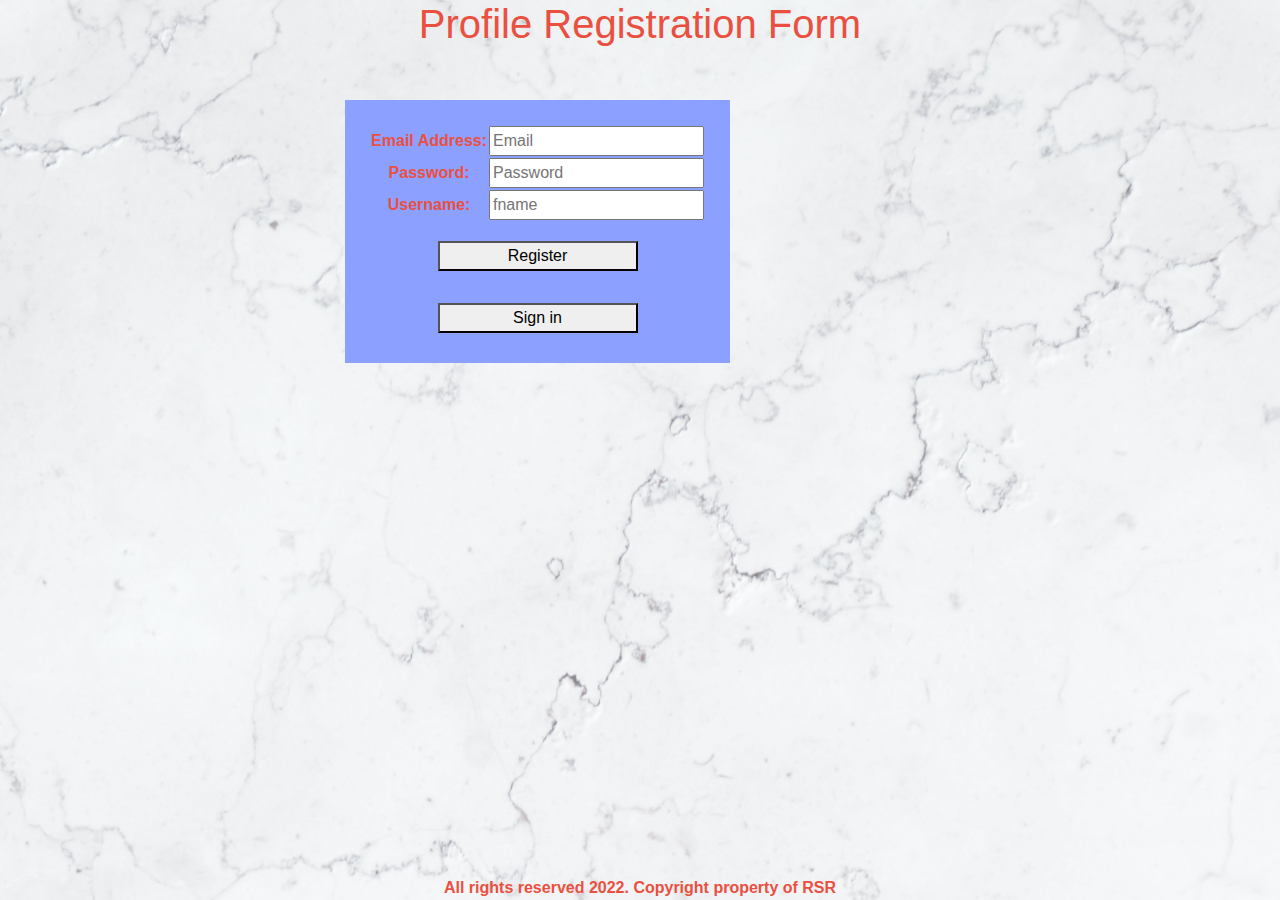
<file: profileRegistrationForm.html>
<!-- Update the profileRegistrationForm code -->
<!DOCTYPE html>
<html lang="en">
<head>
  <meta charset="utf-8">
  <meta http-equiv="X-UA-Compatible" content="IE=edge">
  <meta name="viewport" content="width=device-width, initial-scale=1">
  <title>RSR - Registration Form</title>
  <link href="css/bootstrap-4.4.1.css" rel="stylesheet">
  <link href="styles.css" rel="stylesheet" type="text/css">
  <link href="favicon_io/favicon.ico" rel="icon">
  <script type="text/javascript" src="https://npmcdn.com/parse/dist/parse.min.js"></script>
</head>

<body>

  <div class="profile">
    <h1>Profile Registration Form</h1>
    <div class="box">
      <form>
        <div class="boxes">
          <table>
            <tr>
              <td>Email Address:</td>
              <td><input id="email1" type="email" placeholder="Email" name=""></td>
            </tr>
            <tr>
              <td>Password:</td>
              <td><input id="password1" type="password" placeholder="Password" name=""></td>
            </tr>
            <tr>
              <td>Username:</td>
              <td><input id="username1" type="text" placeholder="fname" name=""></td>
            </tr>
            
          </table>
        </div>
        <div class="buttons">
          <div class="action_btn">
            <tr>
              <td>
                <div class="butcenter">
                  <button id="registerButton" name="submit" class="action_btn submit" type="button" onclick="register()">Register</button>
                </div>
              </td>
            </tr>
            <tr>
              <td>
                <div class="butcenter1">
                  <button id="loginButton" name="submit" class="action_btn Sign in" type="button" onclick="logIn()">Sign in</button>
                </div>
              </td>
            </tr>
          </div>
        </div>
      </form>
    </div>
    <div class="col-xl-13">All rights reserved 2022. Copyright property of RSR</div>
  </div>

  <script>
    
  // Initialize Parse
  Parse.initialize("vTvoKmj1THgT8KVwWnKLQ1bLiAHZbc98xZj3V3zL", "1EtflPCMxsYzwARwzwnba08TFwOjRpCc5z24kBtl");
  Parse.serverURL = "https://parseapi.back4app.com/";

  function checkExistingUsername(username) {
    var query = new Parse.Query(Parse.User);
    query.equalTo("username", username);
    return query.first();
  }

  async function register() {
    var username = document.getElementById("username1").value;
    var email = document.getElementById("email1").value;
    var password = document.getElementById("password1").value;

    if (username.trim() === '' || email.trim() === '' || password.trim() === '') {
      alert('Registration failed. Please fill in all fields.');
    } else {
      try {
        // Check if the username already exists
        var existingUser = await checkExistingUsername(username);
        if (existingUser) {
          alert('Registration failed. Username already exists.');
        } else {
          var user = new Parse.User();
          user.set("username", username);
          user.set("email", email);
          user.set("password", password);

          await user.signUp();
          alert('Registration successful!');
          console.log('User created successfully with username: ' + user.get("username") + ', email: ' + user.get("email") + ', and password');
          window.location.href = "index.html";
        }
      } catch (error) {
        alert('Registration failed. Please try again.');
        console.log('Error: ' + error.message);
      }
    }
  }

  function logIn() {
    var username = document.getElementById("username1").value;
    var password = document.getElementById("password1").value;

    if (username.trim() === '' || password.trim() === '') {
      alert('Sign in failed. Please enter your username and password.');
    } else {
      Parse.User.logIn(username, password).then(function(user) {
        console.log('User signed in successfully: ' + user.get("username"));
        alert('Sign in successful!');
        
        window.location.replace("index.html");
        
      }).catch(function(error) {
        alert('Sign in failed. Please check your username and password.');
        console.log('Error: ' + error.message);
      });
    }
  }
  
  </script>
</body>
</html>
</file>
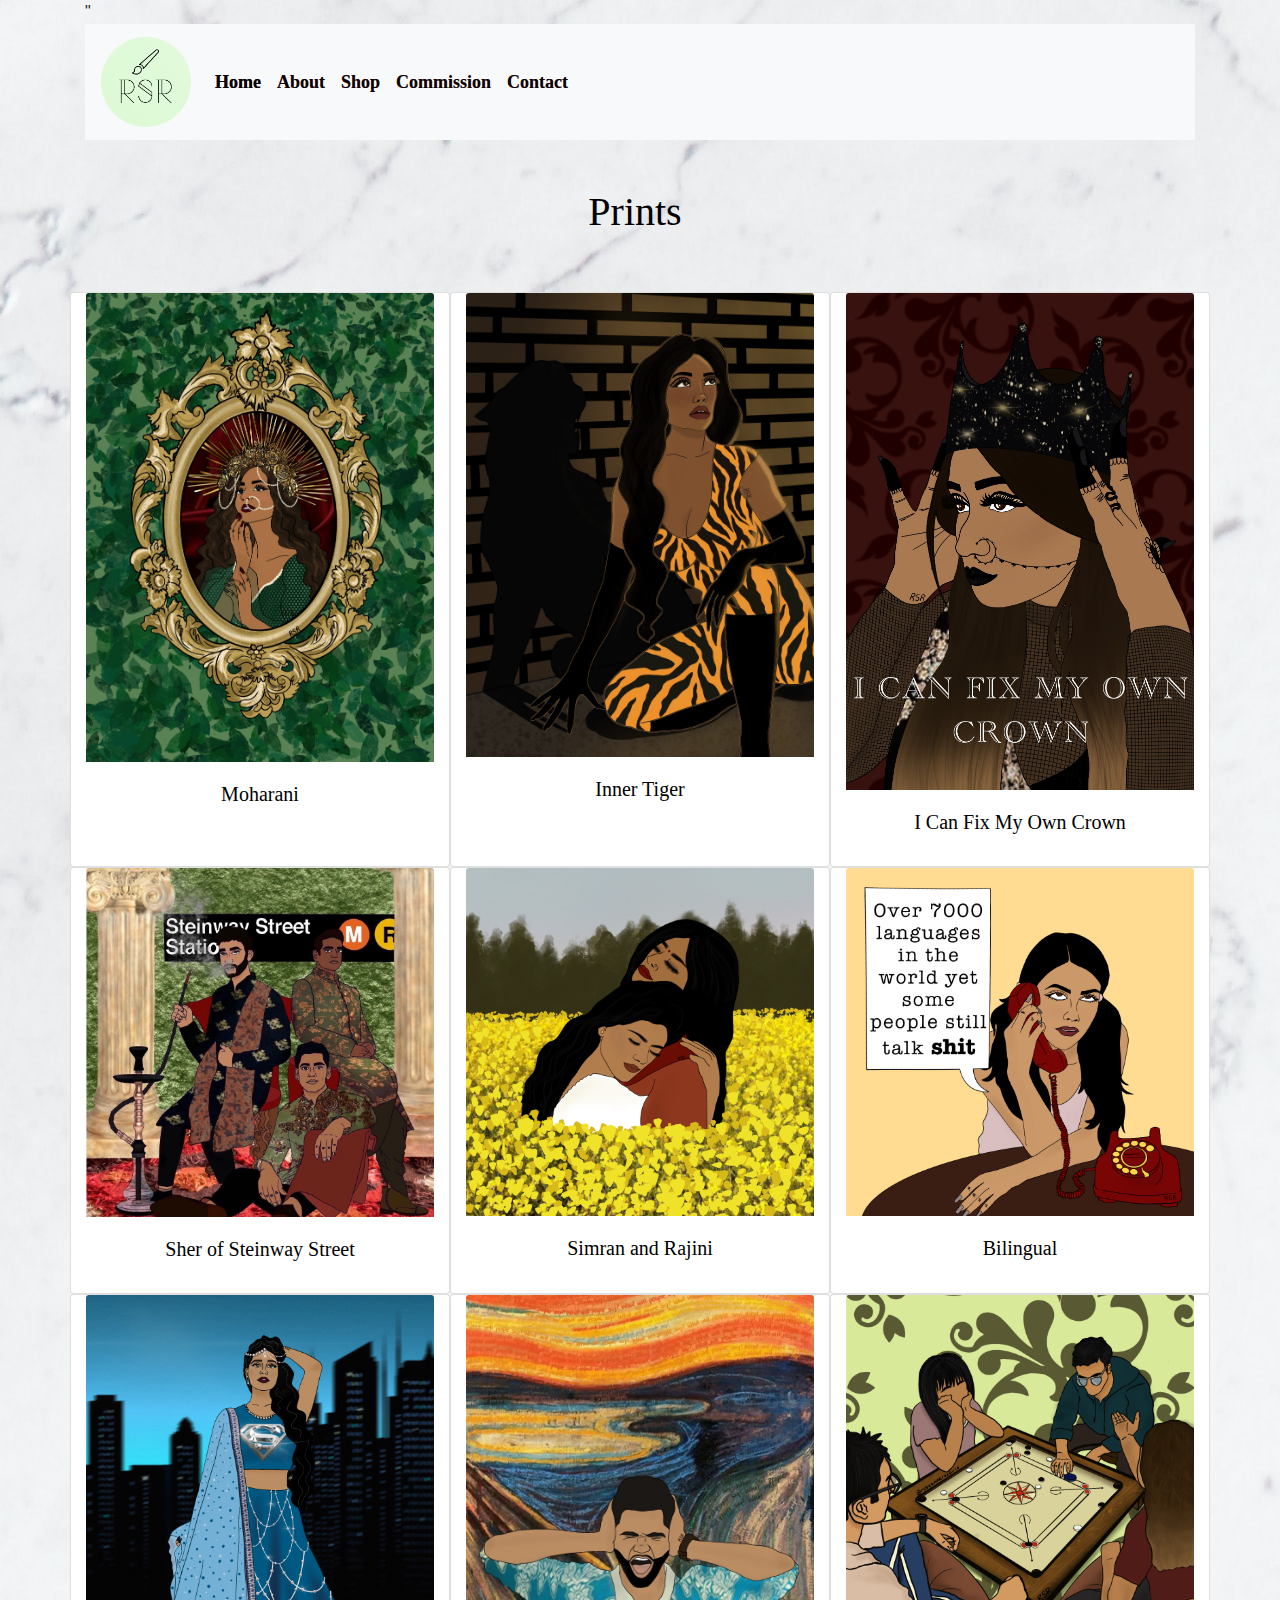
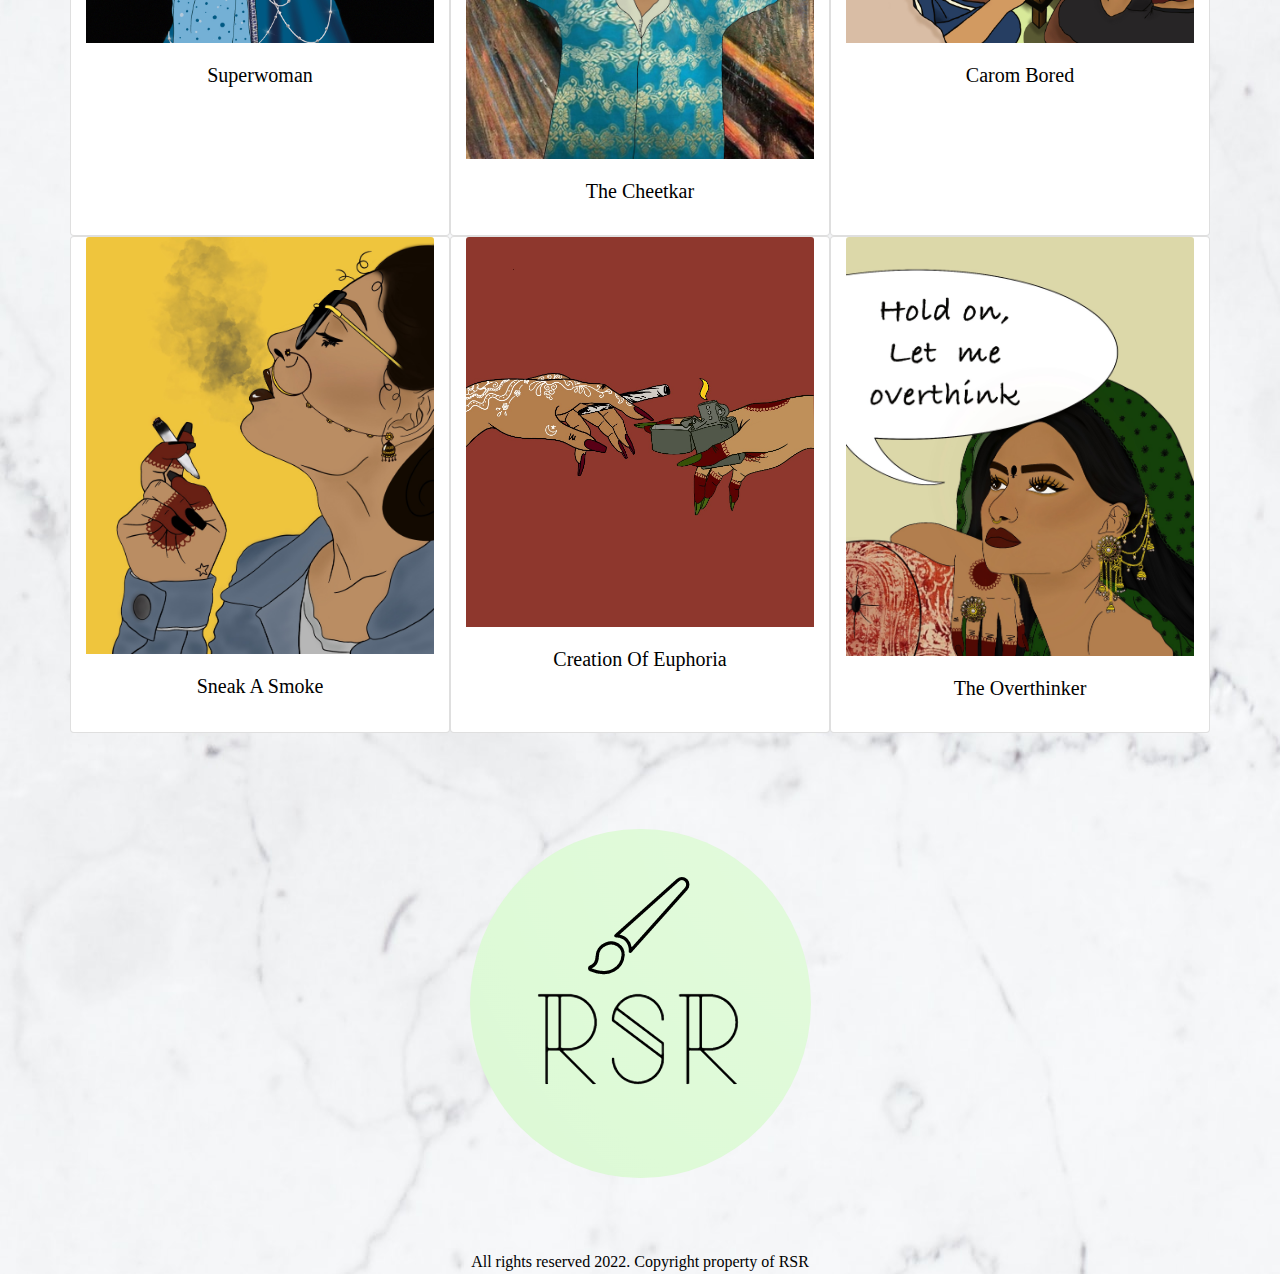
<file: shop.html>
<!DOCTYPE html>
<html lang="en">
  <head>
    <meta charset="utf-8">
	<meta http-equiv="X-UA-Compatible" content="IE=edge">
  <meta name="viewport" content="width=device-width, initial-scale=1">
    <title>RSR - Shop</title>
    <!-- Bootstrap -->
	<link href="css/bootstrap-4.4.1.css" rel="stylesheet">
	<link href="styles.css" rel="stylesheet" type="text/css">
	<link href="favicon_io/favicon.ico" rel="icon">
  </head>
<body>
<div class="container-fluid">
    <div class="container">"
      <nav class="navbar navbar-expand-lg navbar-light bg-light"> <a class="navbar-brand" href="index.html"><img src="RSR Logo.png" alt="logo" width="341" height="349" class="img-fluid rounded-circle"/></a>
        
        <div class="collapse navbar-collapse" id="navbarSupportedContent1">
          <ul class="navbar-nav mr-auto">
            <li class="nav-item active"> <a class="nav-link" href="index.html">Home <span class="sr-only">(current)</span></a></li>
            <li class="nav-item"> <a class="nav-link" href="about.html">About</a></li>
            <li class="nav-item"> <a class="nav-link" href="shop.html">Shop</a></li>
            <li class="nav-item"> <a class="nav-link" href="commission.html">Commission</a></li>
            <li class="nav-item"> <a class="nav-link" href="contact.html">Contact</a></li>
          </ul>
        </div>
</nav>
      
		<br>
	  <br>
      <h1 class="text-center">Prints&nbsp;</h1>
	  <br>
	  <br>
	  <div class="row">
<div class="card col-md-4 col-xl-4"> <img src="images/Moharani.jpg" alt="Woman in a frame" width="1605" height="1925" class="card-img-top img-fluid">
		    <div class="card-body">
			    <h5 class="card-title text-center">Moharani</h5>
			    
	      </div>
			
	    </div>
	    <div class="card col-md-4"> <img class="card-img-top img-fluid" src="images/Inner_Tiger.jpg" alt="Superhero in tigerprint suit with the shadow of a tiger">
		    <div class="card-body">
		      <h5 class="card-title text-center">Inner Tiger</h5>
	      </div>
	    </div>
	    <div class="card col-md-4"> <img class="card-img-top img-fluid" src="images/I_Can_Fix_My_Own_Crown.jpg" alt="Woman fixing her crown">
		    <div class="card-body">
		      <h5 class="card-title text-center">I Can Fix My Own Crown</h5>
	      </div>
	    </div>
	    <div class="card col-md-4"> <img class="card-img-top img-fluid" src="images/Sher_Of_Steinway_Street.jpg" alt="Three men smoking hookah">
	      <div class="card-body">
	        <h5 class="card-title text-center">Sher of Steinway Street</h5>
          </div>
        </div>
	    <div class="card col-md-4"> <img class="card-img-top img-fluid" src="images/Simran_&_Rajini.jpg" alt="Two women hugging and in love">
	      <div class="card-body">
	        <h5 class="card-title text-center">Simran and Rajini</h5>
          </div>
        </div>
	    <div class="card col-md-4"> <img class="card-img-top img-fluid" src="images/Talking_Shit.jpg" alt="Girl on the phone">
	      <div class="card-body">
	        <h5 class="card-title text-center">Bilingual</h5>
          </div>
        </div>
	    <div class="card col-md-4"> <img class="card-img-top img-fluid" src="images/Superwoman.jpg" alt="Superwoman in a lehenga">
	      <div class="card-body">
	        <h5 class="card-title text-center">Superwoman</h5>
          </div>
        </div>
	    <div class="card col-md-4"> <img class="card-img-top img-fluid" src="images/The_Chitkaar.jpg" alt="Man screaming">
	      <div class="card-body">
	        <h5 class="card-title text-center">The Cheetkar</h5>
          </div>
        </div>
	    <div class="card col-md-4"> <img class="card-img-top img-fluid" src="images/Carrom_Boreeeed.jpg" alt="Group of friends playing carrom board">
	      <div class="card-body">
	        <h5 class="card-title text-center">Carom Bored</h5>
          </div>
        </div>
	    <div class="card col-md-4"> <img class="card-img-top img-fluid" src="images/Sneak_A_Smoke.jpg" alt="Woman smoking">
	      <div class="card-body">
	        <h5 class="card-title text-center">Sneak A Smoke</h5>
          </div>
        </div>
	    <div class="card col-md-4"> <img class="card-img-top img-fluid" src="images/The_Creation_Of_Euphoria.jpg" alt="Two hands holding a lighter and a joint">
	      <div class="card-body">
	        <h5 class="card-title text-center">Creation Of Euphoria</h5>
          </div>
        </div>
	    <div class="card col-md-4"> <img class="card-img-top img-fluid" src="images/The_Overthinker_.jpg" alt="Woman overthinking">
	      <div class="card-body">
	        <h5 class="card-title text-center">The Overthinker</h5>
          </div>
        </div>
	    <div class="col-md-4"> &nbsp;
	    </div>
      </div>
<br>
	  <br>
	  <footer>&nbsp;</footer>
	  <div class="text-center">
	    <div class="col-xl-12"><img src="RSR Logo.png" alt="Logo" class="rounded-circle img-fluid"></div>
		  <br>
		  <br>
		  <br>
	    <div class="footer">All rights reserved 2022. Copyright property of RSR</div>
    </div>
  </div>
    </div>
	  
  	
<!-- body code goes here -->


	<!-- jQuery (necessary for Bootstrap's JavaScript plugins) --> 
	<script src="js/jquery-3.4.1.min.js"></script>

	<!-- Include all compiled plugins (below), or include individual files as needed -->
<script src="js/popper.min.js"></script> 
<script src="js/bootstrap-4.4.1.js"></script>
</body>
</html>
</file>
<file: styles.css>
@charset "utf-8";
.container-fluid {
    background-image: url(images/augustine-wong-li0iC0rjvvg-unsplash.jpg);
   
}
.container .navbar.navbar-expand-lg.navbar-light.bg-light .navbar-brand {
    color: #450001;
    font-family: Baskerville, "Palatino Linotype", Palatino, "Century Schoolbook L", "Times New Roman", serif;
    font-style: normal;
    font-weight: bolder;
    font-size: xx-large;
}
.container .navbar.navbar-expand-lg.navbar-light.bg-light #navbarSupportedContent1 {
    width: 70px;
    height: 80px;
    display: inline;
    -webkit-box-sizing: inherit;
    -moz-box-sizing: inherit;
    box-sizing: inherit;
    color: #320303;
    font-family: Baskerville, "Palatino Linotype", Palatino, "Century Schoolbook L", "Times New Roman", serif;
    font-weight: 900;
    font-size: large;
    text-shadow: 0px 0px #220001;


}
.container-fluid .container .text-center {
    color: black;
    font-family: Baskerville, "Palatino Linotype", Palatino, "Century Schoolbook L", "Times New Roman", serif;
    font-style: normal;
    font-variant: normal;

}
.container .row .col-xl-9 {
    color: #FFFFFF;
    font-family: Baskerville, "Palatino Linotype", Palatino, "Century Schoolbook L", "Times New Roman", serif;
    font-size: small;
    text-align: center;
}
.container .row .col-xl-12 {
    color: #FFFFFF;
    font-family: Baskerville, "Palatino Linotype", Palatino, "Century Schoolbook L", "Times New Roman", serif;
    text-align: center;
    font-size: x-small;
}
.card.col-md-4.col-xl-12 .card-body .card-title.text-center {
    color: #3D0304;
    font-family: Baskerville, "Palatino Linotype", Palatino, "Century Schoolbook L", "Times New Roman", serif;
}
.card.col-md-4.col-xl-12 .card-body .btn.btn-primary {
    color: #FFFFFF;
    font-family: Baskerville, "Palatino Linotype", Palatino, "Century Schoolbook L", "Times New Roman", serif;
    background-color: #153605;
}
.navbar.navbar-expand-lg.navbar-light.bg-light .navbar-brand img {
    width: 90px;
    height: 90px;
}
.container .row .footer {
    color: black;
    font-family: Baskerville, "Palatino Linotype", Palatino, "Century Schoolbook L", "Times New Roman", serif;
    font-size: x-small;
    text-decoration: overline;
	text-align: right;
}

.btn.btn-primary {
	color: #FFFFFF;
    font-family: Baskerville, "Palatino Linotype", Palatino, "Century Schoolbook L", "Times New Roman", serif;
    background-color: #153605;
}

.nav-link a:hover {color: cadetblue}

.profile {
    
        font-family : Arial, Helvetica, sans-serif;
        font-size : 100%;
      font-weight: bold;
      background-image: url(images/augustine-wong-li0iC0rjvvg-unsplash.jpg);
      background-size: cover;
      width: 100vw;
    height: 100vh;
     
     
       color: #ea503f;
       font-family: Arial;
       text-align: center;
     
}
.box {
    display: flex;
    align-items: center;
    justify-content: center;
    position:fixed; 
    right:550px; 
    top:100px;
    width: fit-content;
    background-color: #8ca0ff;
    padding: 25px;
    margin-bottom: 1em;
}

.boxes {
   
   
}

.col-xl-13 {
    text-align: center;
    position: absolute;
        bottom: 0;
        width: 100%;
}

.butcenter {
    text-align: center;
    margin-bottom: 2em;
    position: relative;
        bottom: 0;
        left:20;
        padding-top: 20px;
       /*width: 960px;
        /*height:100px*/
}
.butcenter1 {
    padding-bottom: 5px;
}

.buttons {
    width: 200px;
    margin: 0 auto;
    display: inline;
}
    
        .action_btn {
    width: 200px;
    margin: 0 auto;
    display: inline;
    }
</file>
